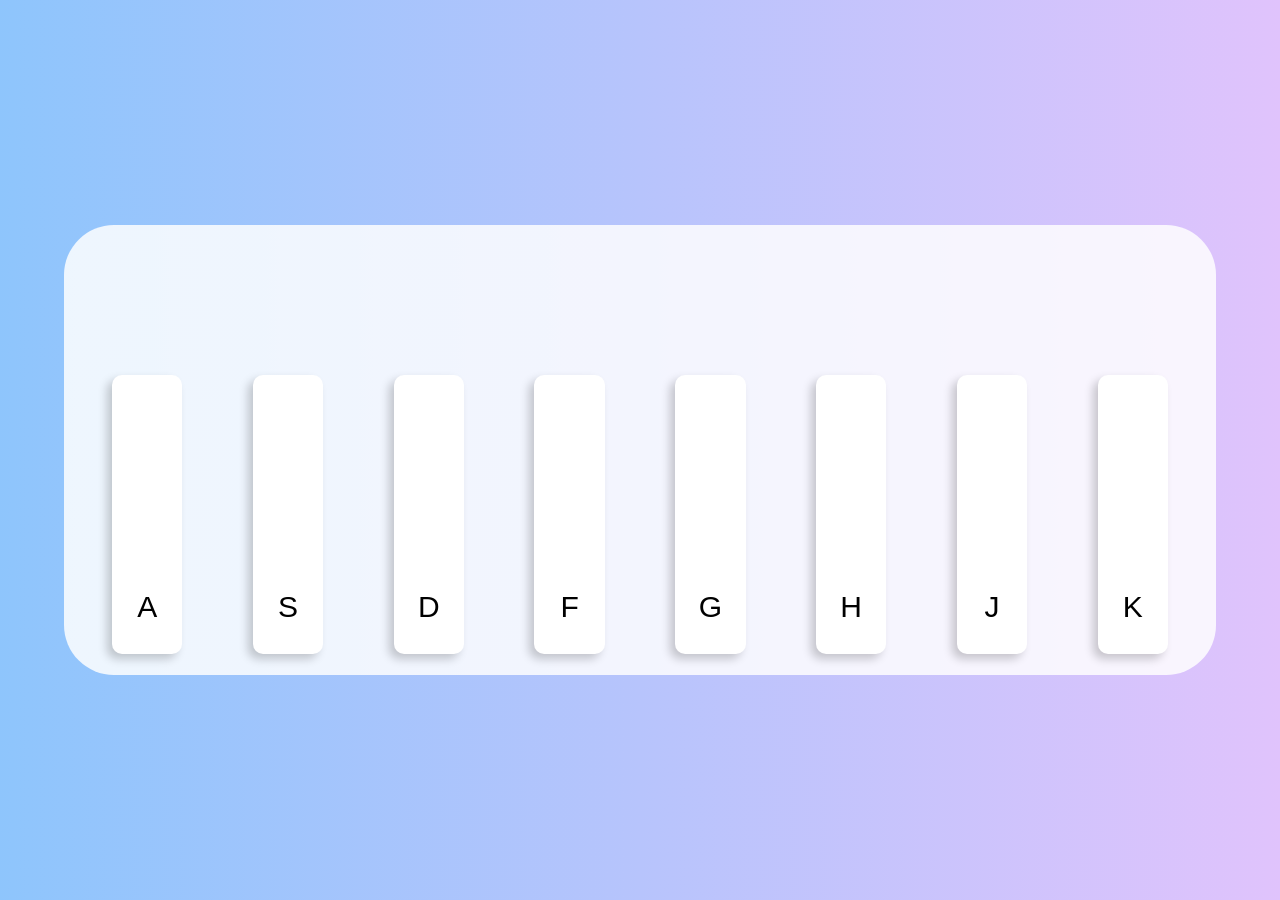
<file: index.html>
<!DOCTYPE html>
<html lang="en">
<head>
	<meta charset="UTF-8">
	<title>piano</title>
	<link rel="stylesheet" href="style.css">
	<meta name="viewport" content="width=device-width, initial-scale=1.0">
</head>
<body>
	<div class="piano-table wrap">
		<button id="a"><span>a</span></button>
		<button id="s"><span>s</span></button>
		<button id="d"><span>d</span></button>
		<button id="f"><span>f</span></button>
		<button id="g"><span>g</span></button>
		<button id="h"><span>h</span></button>
		<button id="j"><span>j</span></button>
		<button id="k"><span>k</span></button>
	</div>
	<script src="piano.js"></script>
</body>
</html>
</file>
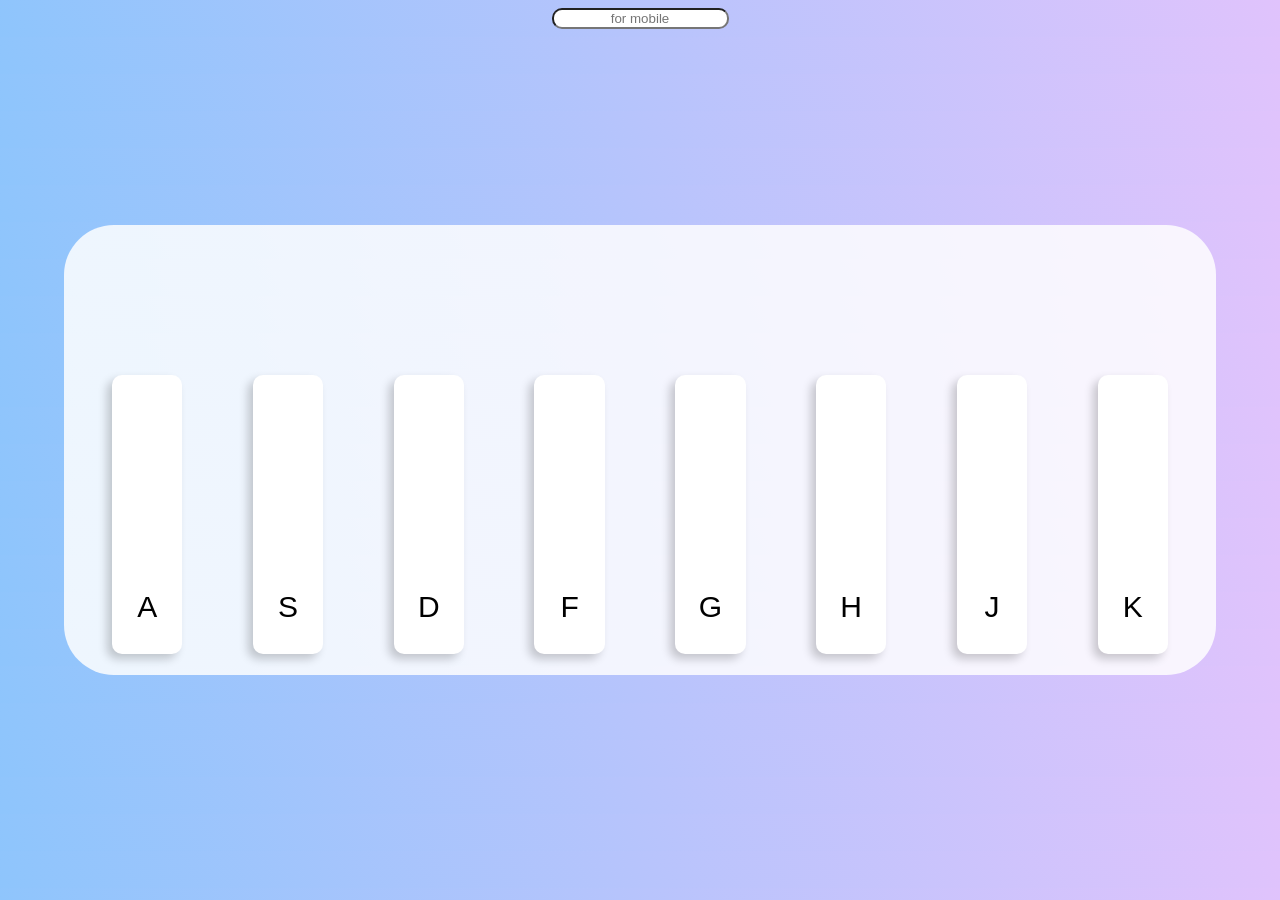
<file: piano.html>
<!DOCTYPE html>
<html lang="en">
<head>
	<meta charset="UTF-8">
	<title>piano</title>
	<link rel="stylesheet" href="style.css">
	<meta name="viewport" content="width=device-width, initial-scale=1.0">
</head>
<body>
	<div class="piano-table wrap">
		<button id="a"><span>a</span></button>
		<button id="s"><span>s</span></button>
		<button id="d"><span>d</span></button>
		<button id="f"><span >f</span></button>
		<button id="g"><span>g</span></button>
		<button id="h"><span>h</span></button>
		<button id="j"><span>j</span></button>
		<button id="k"><span>k</span></button>
	</div>
	<div class="forInput">
		<input type="text" placeholder="for mobile">
	</div>
	
	<script src="piano.js"></script>
</body>
</html>
</file>
<file: style.css>
html {
  background-color: #8EC5FC;
  background-image: linear-gradient(62deg, #8EC5FC 0%, #E0C3FC 100%); }

.wrap {
  text-align: center;
  width: 50%;
  height: 50%;
  background: #ffffffd6;
  position: absolute;
  top: 50%;
  left: 50%;
  transform: translate(-50%, -50%);
  display: flex;
  flex-direction: row;
  justify-content: space-evenly;
  border-radius: 50px;
  flex-flow: wrap-reverse; }

button {
  background: none;
  width: 9%;
  height: 60%;
  display: flex;
  flex-direction: column-reverse;
  align-items: center;
  font-size: 30px;
  text-transform: uppercase;
  border-bottom-right-radius: 10px;
  border-bottom-left-radius: 10px;
  margin-bottom: 10px;
  position: relative;
  outline: none;
  border: none;
  cursor: pointer; }
  button span {
    color: #000;
    position: relative;
    padding: 1em;
    border-radius: 10px;
    z-index: 1;
    box-shadow: -5px 5px 10px rgba(0, 0, 0, 0.2);
    transition: transform .1s, box-shadow .2s, background-color .2s;
    background-color: #fff;
    width: 10%;
    height: 70%;
    display: flex;
    flex-direction: column-reverse;
    align-items: center;
    border-bottom-right-radius: 10px;
    border-bottom-left-radius: 10px;
    margin-bottom: 10px; }
  button::after {
    content: '';
    position: absolute;
    top: 15px;
    bottom: 5px;
    left: 7px;
    right: 7px;
    border-radius: 10px;
    box-shadow: 0 0 0px rgba(0, 0, 0, 0.2), inset 0 0 0px rgba(0, 0, 0, 0.2);
    transition: box-shadow .1s; }
  button:active span {
    transform: scale(0.97);
    box-shadow: -2px 2px 5px rgba(0, 0, 0, 0.2); }
  button:active::after {
    box-shadow: 0 0 2px rgba(0, 0, 0, 0.2), inset -3px 3px 1em rgba(0, 0, 0, 0.2); }

.forInput {
  display: flex;
  justify-content: center;
  visibility: hidden; }
  .forInput input {
    border-radius: 10px;
    text-align: center; }

@media only screen and (min-width: 250px) and (max-width: 500px) {
  .wrap {
    width: 90%;
    height: 30%; }
    .wrap button {
      width: 10%;
      height: 70%; }
    .wrap span {
      padding: 15px; }
  .forInput {
    visibility: visible; }
    .forInput input {
      border-radius: 10px;
      text-align: center; } }

@media (min-width: 500px) and (max-width: 700px) {
  .wrap {
    width: 90%;
    height: 40%; }
    .wrap button {
      width: 10%;
      height: 70%; }
    .wrap span {
      padding: 20px; }
  .forInput {
    visibility: visible; }
    .forInput input {
      border-radius: 10px;
      text-align: center; } }

@media (min-width: 700px) and (max-width: 1400px) {
  .wrap {
    width: 90%;
    height: 50%; }
    .wrap button {
      width: 10%;
      height: 70%; }
    .wrap span {
      padding: 30px; }
  .forInput {
    visibility: visible; } }
</file>
